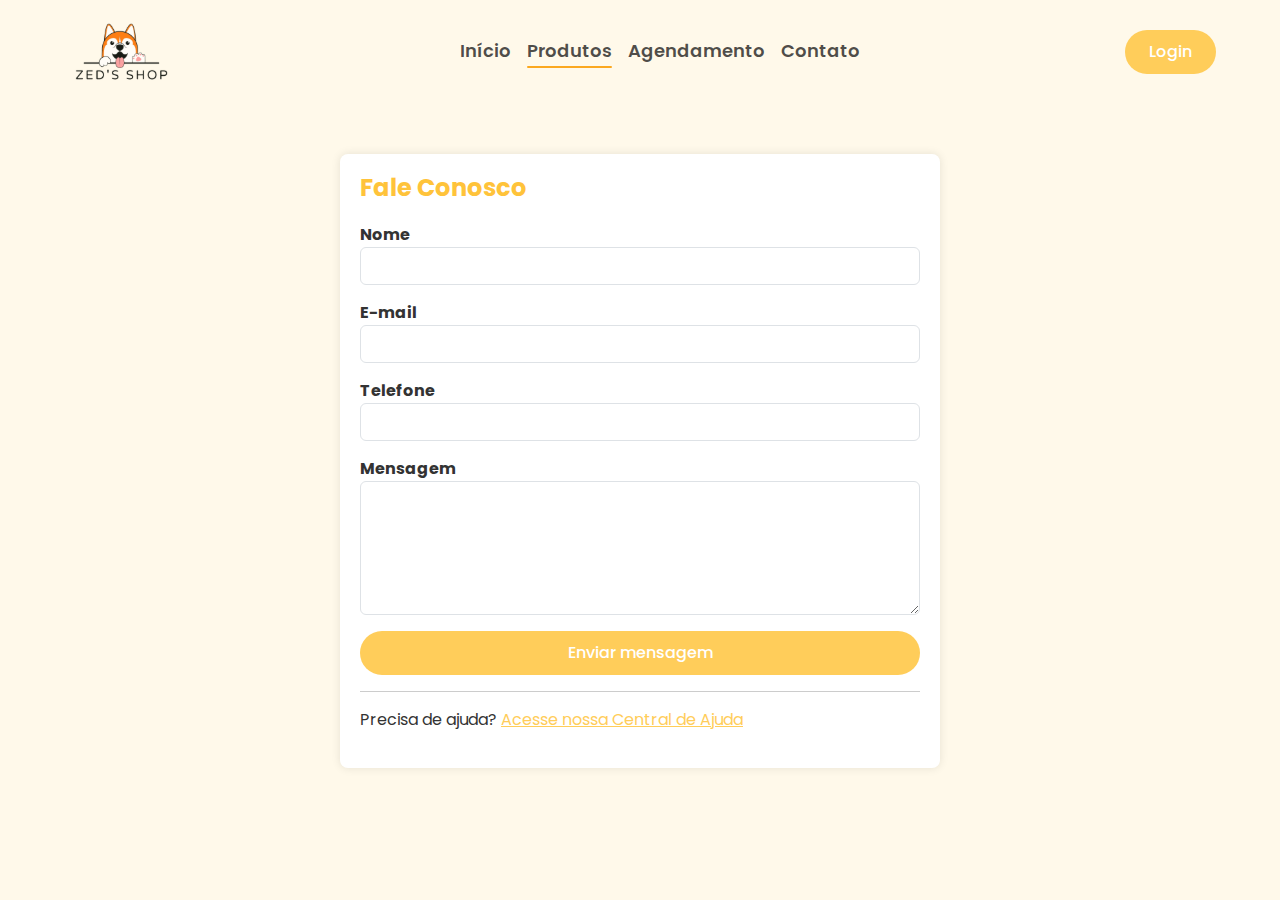
<file: src/pages/contacts.html>
<!DOCTYPE html>
<html lang="pt-BR">
<head>
    <meta charset="UTF-8">
    <meta name="viewport" content="width=device-width, initial-scale=1.0">

    <!-- FONTAWESOME -->
    <link rel="stylesheet" href="https://cdnjs.cloudflare.com/ajax/libs/font-awesome/6.6.0/css/all.min.css" integrity="sha512-Kc323vGBEqzTmouAECnVceyQqyqdsSiqLQISBL29aUW4U/M7pSPA/gEUZQqv1cwx4OnYxTxve5UMg5GT6L4JJg==" crossorigin="anonymous" referrerpolicy="no-referrer" />
    
    <!-- BOOTSTRAP CSS -->
    <link rel="stylesheet" href="https://cdnjs.cloudflare.com/ajax/libs/bootstrap/5.3.3/css/bootstrap.min.css" integrity="sha512-jnSuA4Ss2PkkikSOLtYs8BlYIeeIK1h99ty4YfvRPAlzr377vr3CXDb7sb7eEEBYjDtcYj+AjBH3FLv5uSJuXg==" crossorigin="anonymous" referrerpolicy="no-referrer" />

    <!-- BOOTSTRAP JS -->
    <script src="https://cdnjs.cloudflare.com/ajax/libs/bootstrap/5.3.3/js/bootstrap.min.js" integrity="sha512-ykZ1QQr0Jy/4ZkvKuqWn4iF3lqPZyij9iRv6sGqLRdTPkY69YX6+7wvVGmsdBbiIfN/8OdsI7HABjvEok6ZopQ==" crossorigin="anonymous" referrerpolicy="no-referrer"></script>

    <!-- GENERAL CSS -->
    <link rel="stylesheet" href="../css/imports.css">

	<!-- PAGE CSS -->
	<link rel="stylesheet" href="../css/pages/products.css">
</head>
    <style>
        :root {
            --color-primary-100: #FFF9EA;
            --color-primary-200: #FFF3D4;
            --color-primary-300: #FFEAB8;
            --color-primary-400: #FFE0A1;
            --color-primary-500: #FFD67D;
            --color-primary-600: #FFCD5A;
            --color-primary-700: #FFC33A;
            --color-primary-800: #FFB81D;
            --color-primary-900: #FBA81F;
        }

        body {
            background-color: var(--color-primary-100);
            color: #333;
            font-family: Arial, sans-serif;
        }

        #container {
            max-width: 600px;
            margin: 50px auto;
            padding: 20px;
            background-color: #fff;
            border-radius: 8px;
            box-shadow: 0 0 10px rgba(0, 0, 0, 0.1);
        }

        .form-title {
            font-size: 24px;
            font-weight: bold;
            margin-bottom: 20px;
            color: var(--color-primary-700);
        }

        .form-subtitle {
            font-size: 20px;
            margin-top: 30px;
            color: var(--color-primary-700);
        }

        .form-group label {
            font-weight: bold;
        }

        .btn-primary {
            background-color: var(--color-primary-600);
            border: none;
        }

        .btn-primary:hover {
            background-color: var(--color-primary-700);
        }

        .btn-google {
            background-color: #DB4437;
            color: #fff;
        }

        .btn-google:hover {
            background-color: #C33B2C;
        }

        #has_an_account a {
            color: var(--color-primary-600);
        }

        #has_an_account a:hover {
            color: var(--color-primary-700);
        }
    </style>

     <!-- GENERAL JS -->
     <script src="../js/script.js"></script>
     <title>Produtos - Zed's Shop</title>
<body>
     <!-- HEADER -->
      <!-- HEADER -->
    <header id="header">
        <!-- NAVBAR -->
        <nav id="nav" class="navbar navbar-expand-lg">
            <!-- LOGO -->
            <a class="navbar-brand" href="../../index.html">
                <img src="../images/logo.svg" alt="Zed's Shop">
            </a>

            <!-- MOBILE TOGGLE BUTTON -->
            <button class="navbar-toggler" type="button" data-bs-toggle="collapse" data-bs-target="#navbarSupportedContent" aria-controls="navbarSupportedContent" aria-expanded="false" aria-label="Toggle navigation">
                <span class="navbar-toggler-icon"></span>
            </button>

            <!-- NAVBAR ITEMS -->
            <div class="collapse navbar-collapse" id="navbarSupportedContent">
                <!-- NAVBAR LINKS -->
                <ul class="navbar-nav me-auto ms-auto">
                    <!-- HOME -->
                    <li class="nav-item">
                        <a class="nav-link" href="../../index.html">
                            Início
                        </a>
                    </li>

                    <!-- PRODUCTS -->
                    <li class="nav-item">
                        <a class="nav-link active" href="../pages/products.html">
                            Produtos
                        </a>
                    </li>

                    <!-- SCHEDULING -->
                    <li class="nav-item">
                        <a class="nav-link" href="">
                            Agendamento
                        </a>
                    </li>

                    <!-- CONTACT -->
                    <li class="nav-item">
                        <a class="nav-link" href="../pages/contacts.html">
                            Contato
                        </a>
                    </li>
                </ul>

                <!-- LOGIN BUTTON -->
				<a href="../pages/create-account.html">
					<button class="btn btn-primary">Login</button>
				</a>
            </div>
        </nav>
    </header>
    <!-- CONTENT -->
    <main id="container">
        <!-- FORM -->
        <form action="" id="form">
            <h1 class="form-title">
                Fale Conosco
            </h1>

            <div class="form-content">
                <!-- NAME -->
                <div class="form-group mb-3">
                    <label for="name">Nome</label>
                    <input 
                        type="text" 
                        class="form-control" 
                        id="name" 
                        name="name"
                        required
                    >
                </div>

                <!-- EMAIL -->
                <div class="form-group mb-3">
                    <label for="email">E-mail</label>
                    <input 
                        type="email" 
                        class="form-control" 
                        id="email" 
                        name="email"
                        required
                    >
                </div>

                <!-- PHONE -->
                <div class="form-group mb-3">
                    <label for="phone">Telefone</label>
                    <input 
                        type="tel" 
                        class="form-control" 
                        id="phone" 
                        name="phone"
                        required
                    >
                </div>

                <!-- MESSAGE -->
                <div class="form-group mb-3">
                    <label for="message">Mensagem</label>
                    <textarea 
                        class="form-control" 
                        id="message" 
                        name="message" 
                        rows="5"
                        required
                    ></textarea>
                </div>

                <!-- SUBMIT BUTTON -->
                <button type="submit" class="btn btn-primary w-100">
                    Enviar mensagem
                </button>
            </div>

            <hr>

            <!-- HAS AN ACCOUNT -->
            <p id="has_an_account">
                Precisa de ajuda? <a href="help.html">Acesse nossa Central de Ajuda</a>
            </p>
        </form>
    </main>

    <!-- BOOTSTRAP JS -->
    <script src="https://cdnjs.cloudflare.com/ajax/libs/bootstrap/5.3.3/js/bootstrap.bundle.min.js" integrity="sha512-ykZ1QQr0Jy/4ZkvKuqWn4iF3lqPZyij9iRv6sGqLRdTPkY69YX6+7wvVGmsdBbiIfN/8OdsI7HABjvEok6ZopQ==" crossorigin="anonymous" referrerpolicy="no-referrer"></script>
</body>
</html>
</file>
<file: src/css/imports.css>
@import "styles.css";
@import "components/colors.css";
@import "components/header.css";
@import "components/buttons.css";
@import "components/footer.css";
@import "components/modal-scheduling.css";
</file>
<file: src/css/pages/products.css>
#products_banner img {
    width: 100%;
    height: 100%;
}

#products {
    padding: 48px 5%;
    display: flex;
    gap: 32px;
    background-color: var(--color-neutral-100);
}

#products_filter {
    display: flex;
    flex-direction: column;
    gap: 20px;
    width: 25%;
    padding: 24px;
    border-radius: 8px;
    background-color: var(--color-neutral-0);
    box-shadow: 0px 1px 10px 0px rgba(0, 0, 0, 0.1);
}

.product-filter-category h4 {
    margin-bottom: 14px;
    font-size: 20px;
    font-weight: 600;
}

.category-filter-options {
    display: flex;
    flex-direction: column;
    gap: 8px;
}

.category-option {
    display: flex;
    justify-content: space-between;
    align-items: center;
}

.form-check-label, .form-check-input {
    cursor: pointer;
}

.form-check-input:checked {
    background-color: var(--color-primary-900);
    color: var(--color-neutral-0);
    border: 1px solid var(--color-primary-900);
}

.form-check-input:focus {
    box-shadow: unset;
}

#products_list {
    width: 75%;
}

#products_list h3 {
    font-size: 20px;
    font-weight: 600;
    color: var(--color-neutral-700);
    margin-bottom: 18px;
}

#products_cards {
    display: grid;
    grid-template-columns: repeat(auto-fill, minmax(290px, 1fr));
    gap: 18px;
    margin-bottom: 24px;
}

.product-card {
    width: 100%;
    background-color: var(--color-neutral-0);
    border-radius: 20px;
    cursor: pointer;
    transition: all 0.3s;
    box-shadow: 0px 1px 10px 0px rgba(0, 0, 0, 0.1);
    text-decoration: none;
}

.product-card:hover {
    transform: translateY(-5px);
    box-shadow: 0px 1px 10px 0px rgba(0, 0, 0, 0.2);
}

.product-image {
    display: flex;
    justify-content: center;
    align-items: center;
    width: 100%;
    height: 306px;
}

.product-image img {
    height: 80%;
    object-fit: contain;
}

.product-info {
    padding: 24px;
    border-top: 1px solid var(--color-neutral-200);
}

.product-name {
    font-size: 16px;
    font-weight: 600;
    color: var(--color-neutral-900);
}

.product-price {
    font-size: 20px;
    font-weight: 600;
    color: var(--color-primary-900);
    margin-bottom: 0px;
}

#pagination {
    display: flex;
    justify-content: center;
    gap: 8px;
    margin-top: 24px;
}

#pagination .pagination {
    display: flex;
    gap: 5px;
}

#pagination .page-link {
    color: var(--color-primary-900);
    width: 40px;
    height: 40px;
    display: flex;
    align-items: center;
    justify-content: center;
    border: 1px solid var(--color-neutral-200);
}

@media screen and (max-width: 768px) {
    #products_filter {
        display: none;
    }

    #products_list {
        width: 100%;
    }
}
</file>
